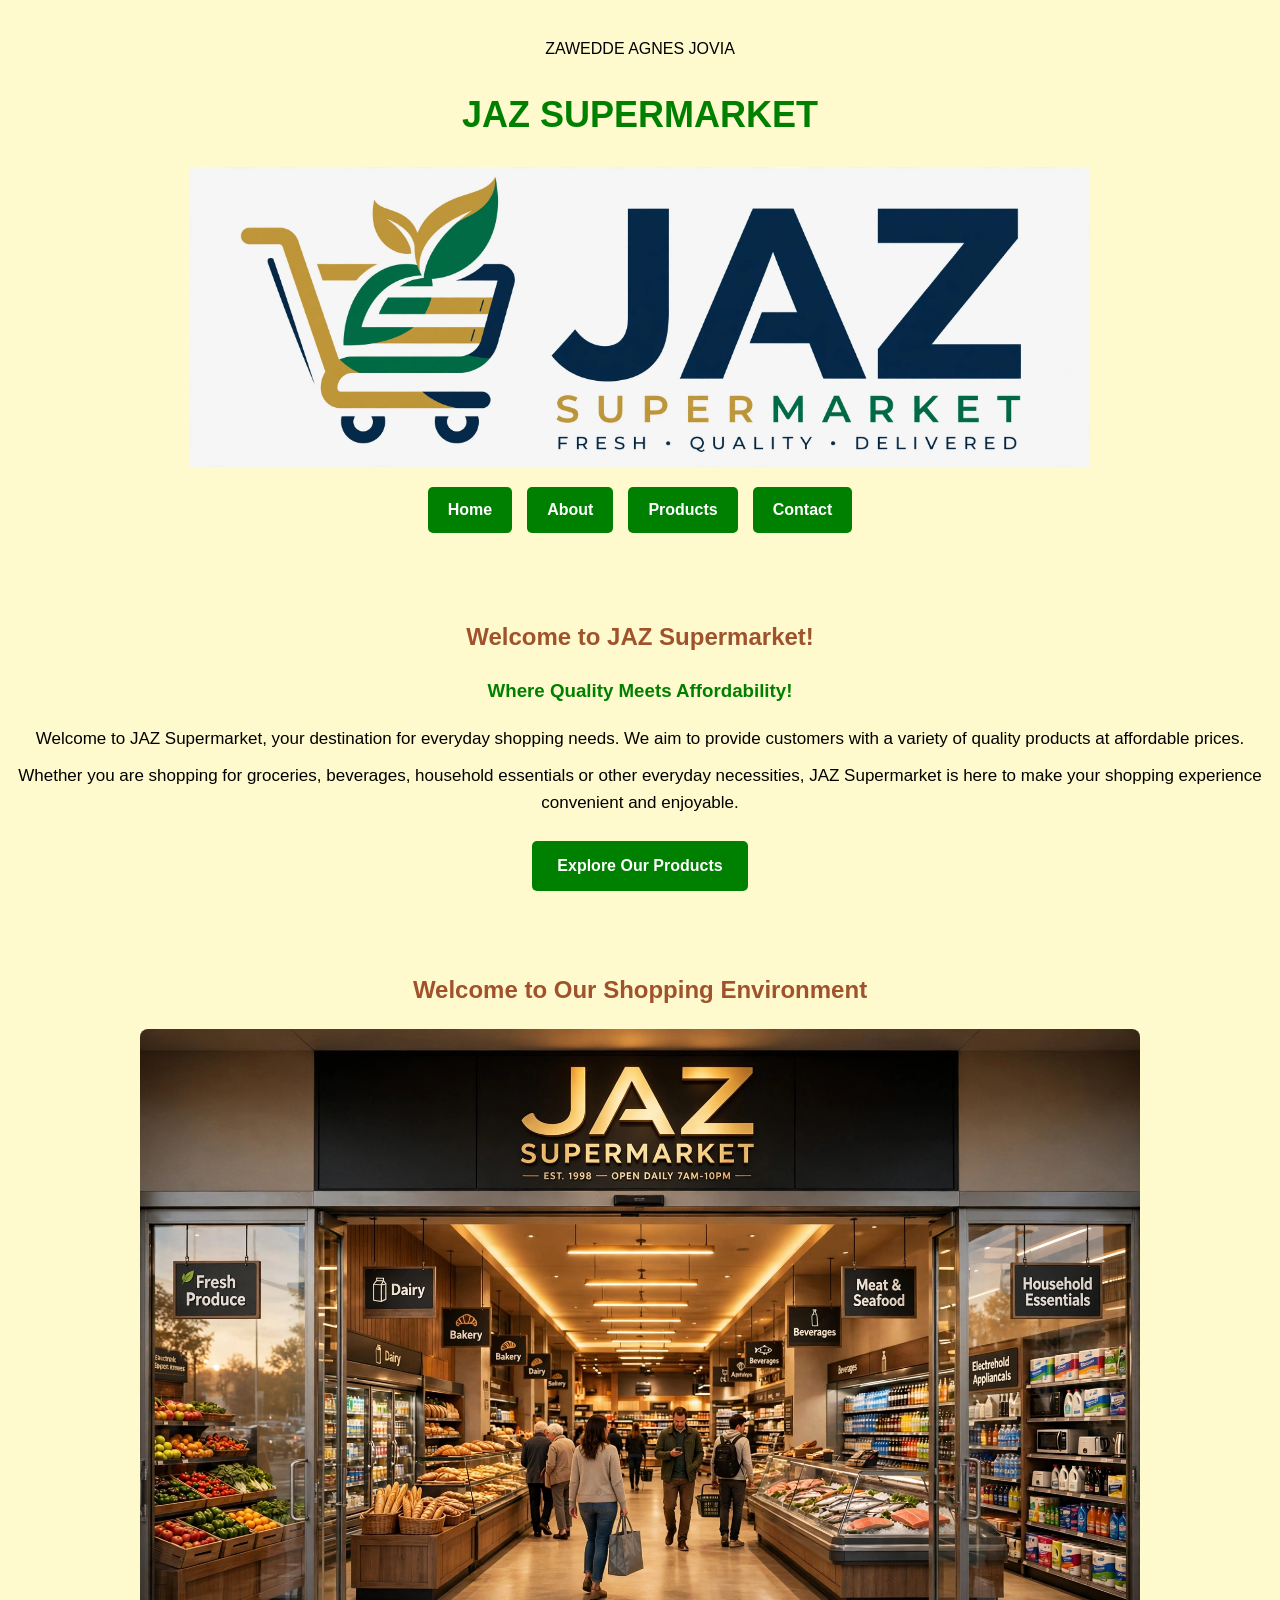
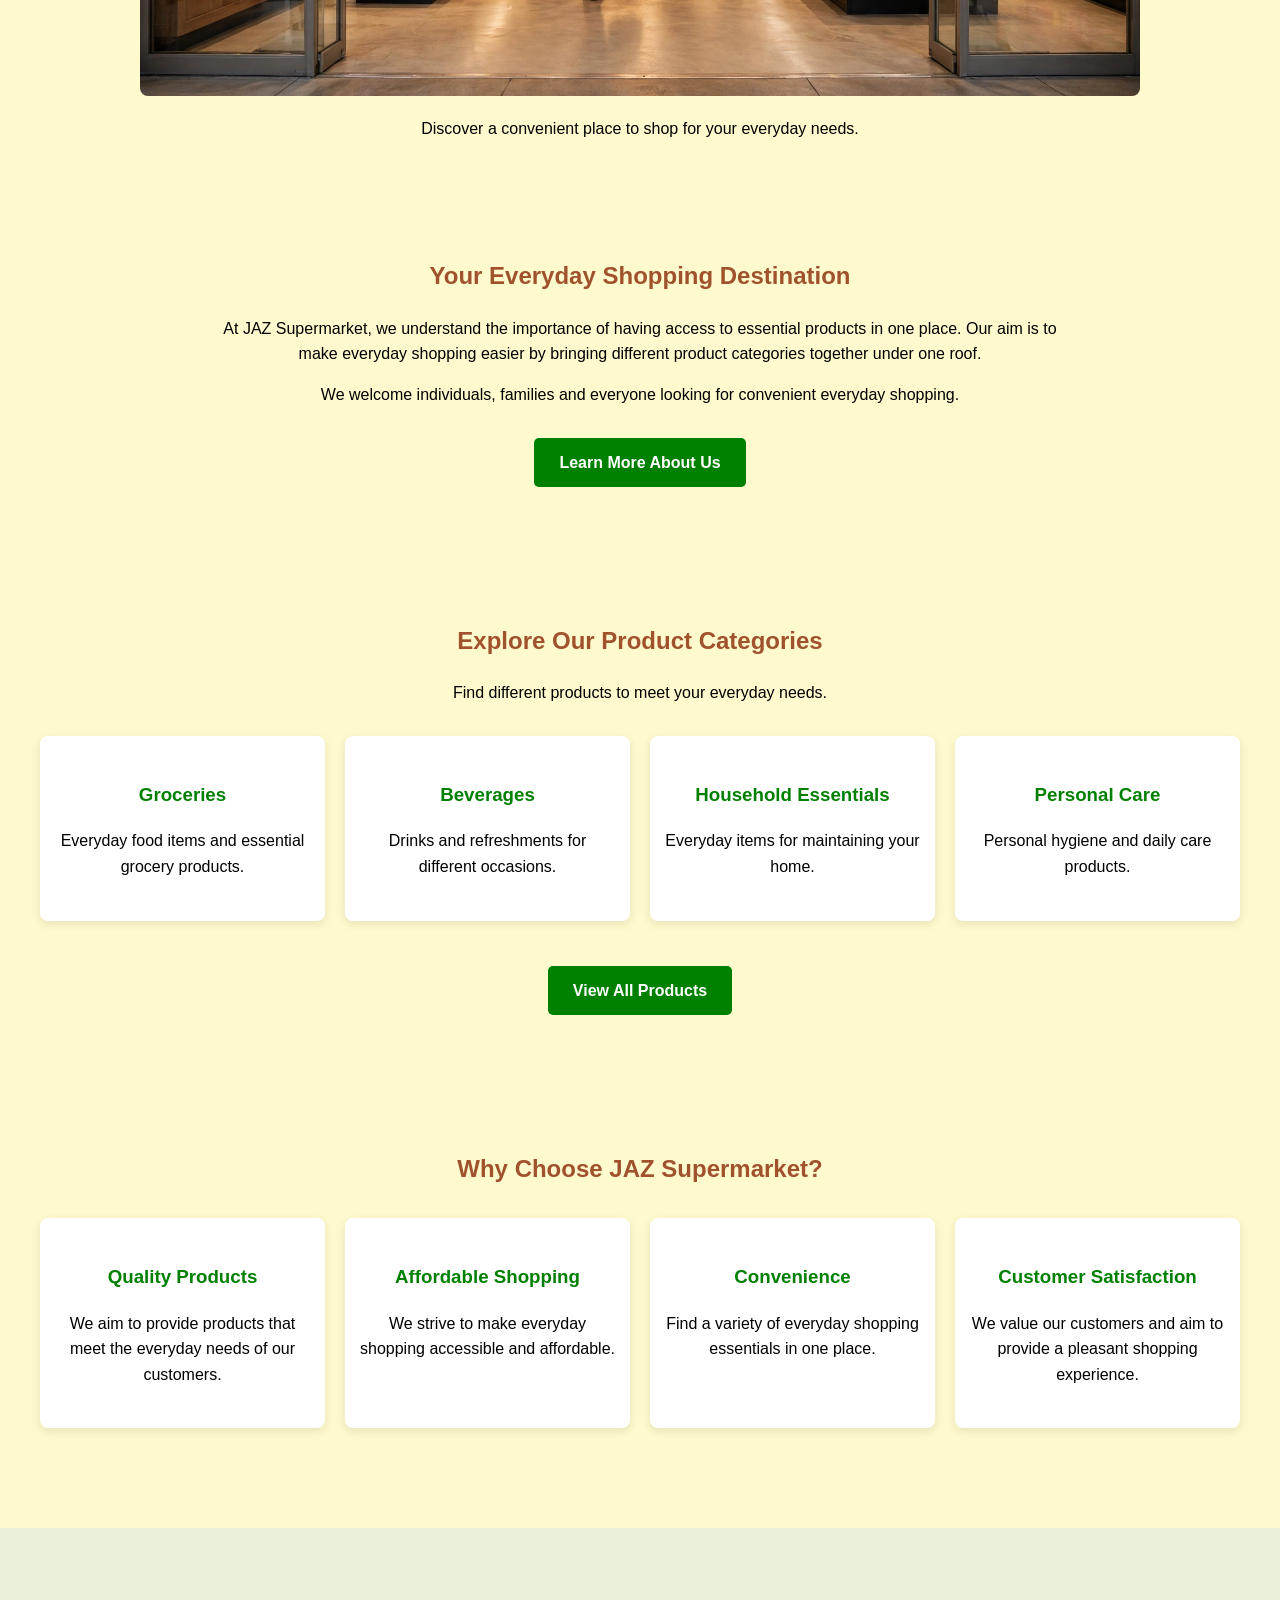
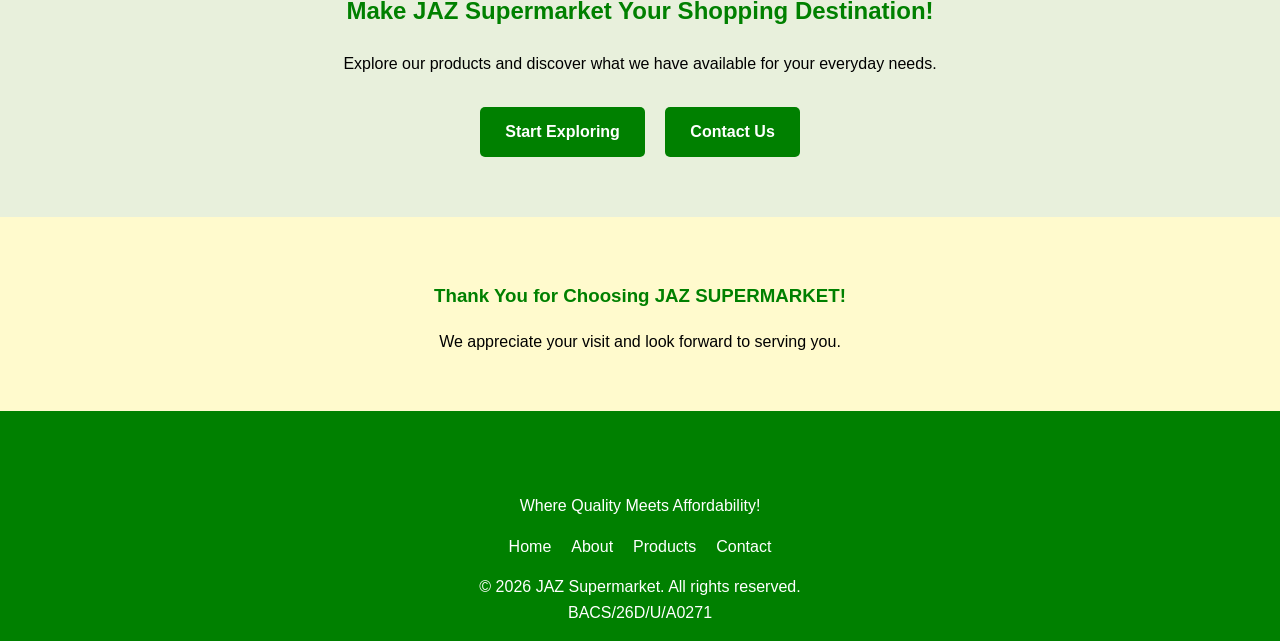
<file: index.html>
<!DOCTYPE html>
<html lang="en">

<head>
    <meta charset="UTF-8">
    <meta name="viewport" content="width=device-width, initial-scale=1.0">

    <meta name="description" content="Welcome to JAZ Supermarket. Find quality products at affordable prices for all your everyday shopping needs.">

    <title>JAZ Supermarket | Home</title>

    <link rel="stylesheet" href="style.css">
</head>

<body>

    <!-- =========================
         WEBSITE HEADER
    ========================== -->

    <header class="site-header">
<p>ZAWEDDE AGNES JOVIA</p>
        <h1>JAZ SUPERMARKET</h1>

        <img
            src="logo.png"
            alt="JAZ Supermarket Logo"
            class="logo"
        >

        <nav class="navigation">
            <a href="Home.html">Home</a>
            <a href="About.html">About</a>
            <a href="Products.html">Products</a>
            <a href="Contact.html">Contact</a>
        </nav>

    </header>


    <!-- =========================
         MAIN WEBSITE CONTENT
    ========================== -->

    <main>

        <!-- WELCOME SECTION -->

        <section class="welcome-section">

            <h2>Welcome to JAZ Supermarket!</h2>

            <h3>Where Quality Meets Affordability!</h3>

            <p>
                Welcome to JAZ Supermarket, your destination for
                everyday shopping needs. We aim to provide customers
                with a variety of quality products at affordable prices.
            </p>

            <p>
                Whether you are shopping for groceries, beverages,
                household essentials or other everyday necessities,
                JAZ Supermarket is here to make your shopping experience
                convenient and enjoyable.
            </p>

            <a href="Products.html" class="shop-button">
                Explore Our Products
            </a>

        </section>


        <!-- SUPERMARKET IMAGE -->

        <section class="supermarket-section">

            <h2>Welcome to Our Shopping Environment</h2>

            <img
                src="home.png"
                alt="Side view of JAZ Supermarket"
                class="supermarket-image"
            >

            <p>
                Discover a convenient place to shop for your
                everyday needs.
            </p>

        </section>


        <!-- ABOUT OUR SUPERMARKET -->

        <section class="home-about">

            <h2>Your Everyday Shopping Destination</h2>

            <p>
                At JAZ Supermarket, we understand the importance
                of having access to essential products in one place.
                Our aim is to make everyday shopping easier by
                bringing different product categories together
                under one roof.
            </p>

            <p>
                We welcome individuals, families and everyone
                looking for convenient everyday shopping.
            </p>

            <a href="About.html" class="shop-button">
                Learn More About Us
            </a>

        </section>


        <!-- PRODUCT CATEGORIES -->

        <section class="categories-section">

            <h2>Explore Our Product Categories</h2>

            <p>
                Find different products to meet your everyday needs.
            </p>

            <div class="category-container">

                <div class="category-card">
                    <h3>Groceries</h3>
                    <p>
                        Everyday food items and essential
                        grocery products.
                    </p>
                </div>

                <div class="category-card">
                    <h3>Beverages</h3>
                    <p>
                        Drinks and refreshments for
                        different occasions.
                    </p>
                </div>

                <div class="category-card">
                    <h3>Household Essentials</h3>
                    <p>
                        Everyday items for maintaining
                        your home.
                    </p>
                </div>

                <div class="category-card">
                    <h3>Personal Care</h3>
                    <p>
                        Personal hygiene and daily
                        care products.
                    </p>
                </div>

            </div>

            <a href="Products.html" class="shop-button">
                View All Products
            </a>

        </section>


        <!-- WHY SHOP WITH US -->

        <section class="why-choose-us">

            <h2>Why Choose JAZ Supermarket?</h2>

            <div class="benefits-container">

                <div class="benefit-card">
                    <h3>Quality Products</h3>
                    <p>
                        We aim to provide products that meet
                        the everyday needs of our customers.
                    </p>
                </div>

                <div class="benefit-card">
                    <h3>Affordable Shopping</h3>
                    <p>
                        We strive to make everyday shopping
                        accessible and affordable.
                    </p>
                </div>

                <div class="benefit-card">
                    <h3>Convenience</h3>
                    <p>
                        Find a variety of everyday shopping
                        essentials in one place.
                    </p>
                </div>

                <div class="benefit-card">
                    <h3>Customer Satisfaction</h3>
                    <p>
                        We value our customers and aim to
                        provide a pleasant shopping experience.
                    </p>
                </div>

            </div>

        </section>


        <!-- CUSTOMER CALL TO ACTION -->

        <section class="home-cta">

            <h2>Make JAZ Supermarket Your Shopping Destination!</h2>

            <p>
                Explore our products and discover what we have
                available for your everyday needs.
            </p>

            <a href="Products.html" class="shop-button">
                Start Exploring
            </a>

            <a href="Contact.html" class="contact-button">
                Contact Us
            </a>

        </section>


        <!-- CLOSING SECTION -->

        <section class="closing-section">

            <h3>Thank You for Choosing JAZ SUPERMARKET!</h3>

            <p>
                We appreciate your visit and look forward
                to serving you.
            </p>

        </section>

    </main>


    <!-- =========================
         WEBSITE FOOTER
    ========================== -->

    <footer class="site-footer">

        <h3>JAZ SUPERMARKET</h3>

        <p>Where Quality Meets Affordability!</p>

        <div class="footer-links">
            <a href="Home.html">Home</a>
            <a href="About.html">About</a>
            <a href="Products.html">Products</a>
            <a href="Contact.html">Contact</a>
        </div>

        <p>
            &copy; <span id="year"></span>
            JAZ Supermarket. All rights reserved.
        </p>
<p>BACS/26D/U/A0271</p>
    </footer>


    <!-- AUTOMATIC COPYRIGHT YEAR -->

    <script>
        document.getElementById("year").textContent =
            new Date().getFullYear();
    </script>

</body>
</html>
</file>
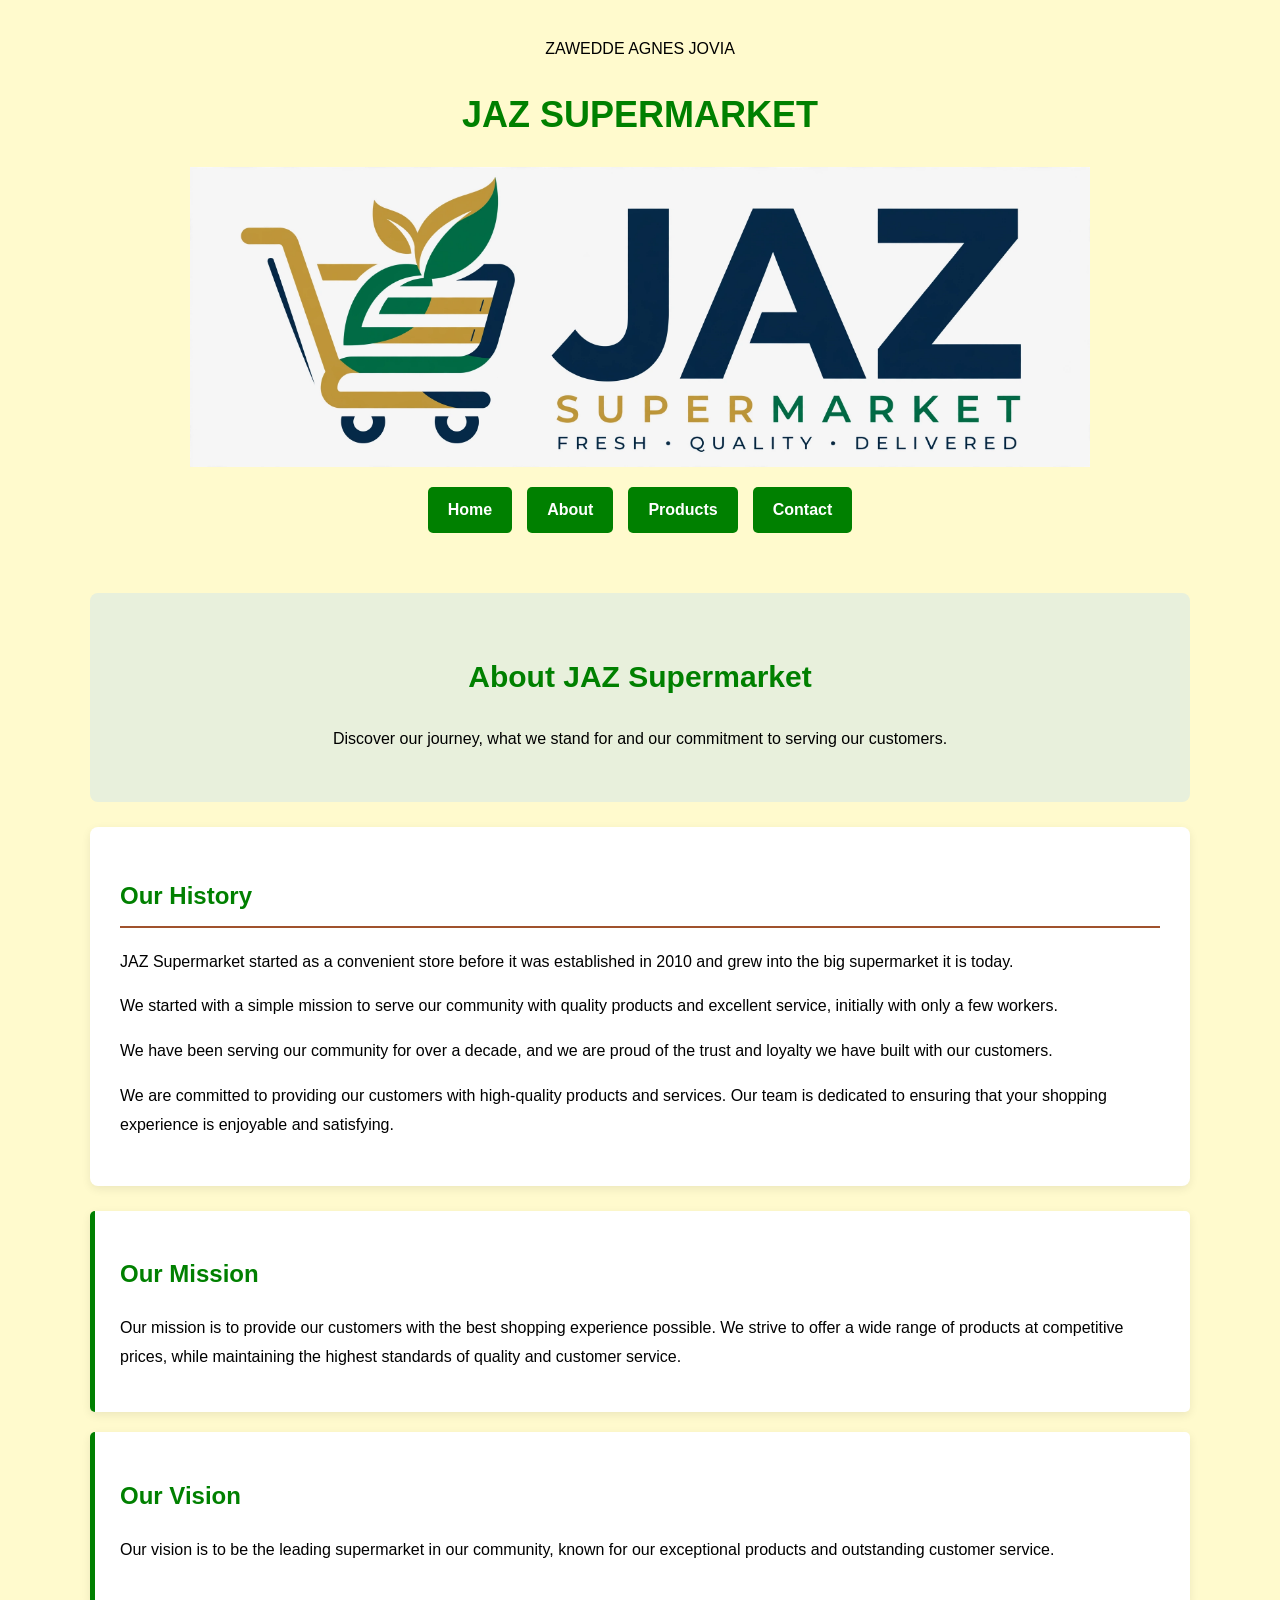
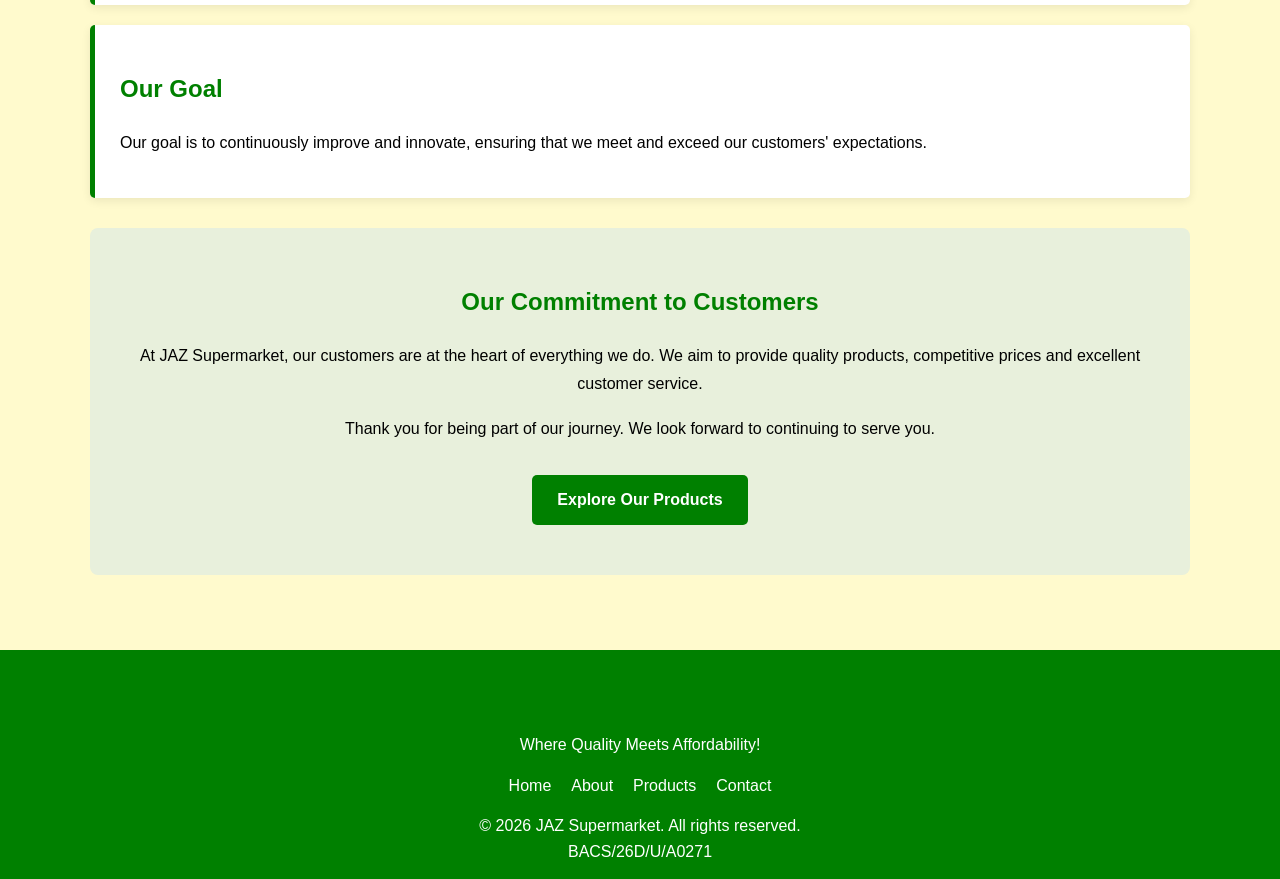
<file: About.html>
<!DOCTYPE html>
<html lang="en">

<head>
    <meta charset="UTF-8">
    <meta name="viewport" content="width=device-width, initial-scale=1.0">

    <meta name="description" content="Learn about JAZ Supermarket, our history, mission, vision and commitment to providing quality products and excellent customer service.">

    <title>About Us | JAZ Supermarket</title>

    <link rel="stylesheet" href="style.css">
</head>

<body>

    <!-- =========================
         WEBSITE HEADER
    ========================== -->

    <header class="site-header">
    <p>ZAWEDDE AGNES JOVIA</p>
        <h1>JAZ SUPERMARKET</h1>

        <img
            src="logo.png"
            alt="JAZ Supermarket Logo"
            class="logo"
        >

        <nav class="navigation">
            <a href="Home.html">Home</a>
            <a href="About.html">About</a>
            <a href="Products.html">Products</a>
            <a href="Contact.html">Contact</a>
        </nav>

    </header>


    <!-- =========================
         ABOUT PAGE CONTENT
    ========================== -->

    <main class="about-page">

        <!-- PAGE INTRODUCTION -->

        <section class="about-intro">

            <h2>About JAZ Supermarket</h2>

            <p>
                Discover our journey, what we stand for and
                our commitment to serving our customers.
            </p>

        </section>


        <!-- OUR HISTORY -->

        <section class="about-history">

            <h2>Our History</h2>

            <p>
                JAZ Supermarket started as a convenient store
                before it was established in 2010 and grew into
                the big supermarket it is today.
            </p>

            <p>
                We started with a simple mission to serve our
                community with quality products and excellent
                service, initially with only a few workers.
            </p>

            <p>
                We have been serving our community for over
                a decade, and we are proud of the trust and
                loyalty we have built with our customers.
            </p>

            <p>
                We are committed to providing our customers
                with high-quality products and services.
                Our team is dedicated to ensuring that your
                shopping experience is enjoyable and satisfying.
            </p>

        </section>


        <!-- MISSION -->

        <section class="about-value">

            <h2>Our Mission</h2>

            <p>
                Our mission is to provide our customers with
                the best shopping experience possible.
                We strive to offer a wide range of products
                at competitive prices, while maintaining
                the highest standards of quality and
                customer service.
            </p>

        </section>


        <!-- VISION -->

        <section class="about-value">

            <h2>Our Vision</h2>

            <p>
                Our vision is to be the leading supermarket
                in our community, known for our exceptional
                products and outstanding customer service.
            </p>

        </section>


        <!-- GOALS -->

        <section class="about-value">

            <h2>Our Goal</h2>

            <p>
                Our goal is to continuously improve and
                innovate, ensuring that we meet and exceed
                our customers' expectations.
            </p>

        </section>


        <!-- CUSTOMER COMMITMENT -->

        <section class="about-commitment">

            <h2>Our Commitment to Customers</h2>

            <p>
                At JAZ Supermarket, our customers are at
                the heart of everything we do. We aim to
                provide quality products, competitive prices
                and excellent customer service.
            </p>

            <p>
                Thank you for being part of our journey.
                We look forward to continuing to serve you.
            </p>

            <a href="Products.html" class="shop-button">
                Explore Our Products
            </a>

        </section>

    </main>


    <!-- =========================
         WEBSITE FOOTER
    ========================== -->

    <footer class="site-footer">

        <h3>JAZ SUPERMARKET</h3>

        <p>Where Quality Meets Affordability!</p>

        <div class="footer-links">
            <a href="Home.html">Home</a>
            <a href="About.html">About</a>
            <a href="Products.html">Products</a>
            <a href="Contact.html">Contact</a>
        </div>

        <p>
            &copy; <span id="year"></span>
            JAZ Supermarket. All rights reserved.
        </p>
<p>BACS/26D/U/A0271</p>
    </footer>


    <!-- AUTOMATIC COPYRIGHT YEAR -->

    <script>
        document.getElementById("year").textContent =
            new Date().getFullYear();
    </script>

</body>
</html>
</file>
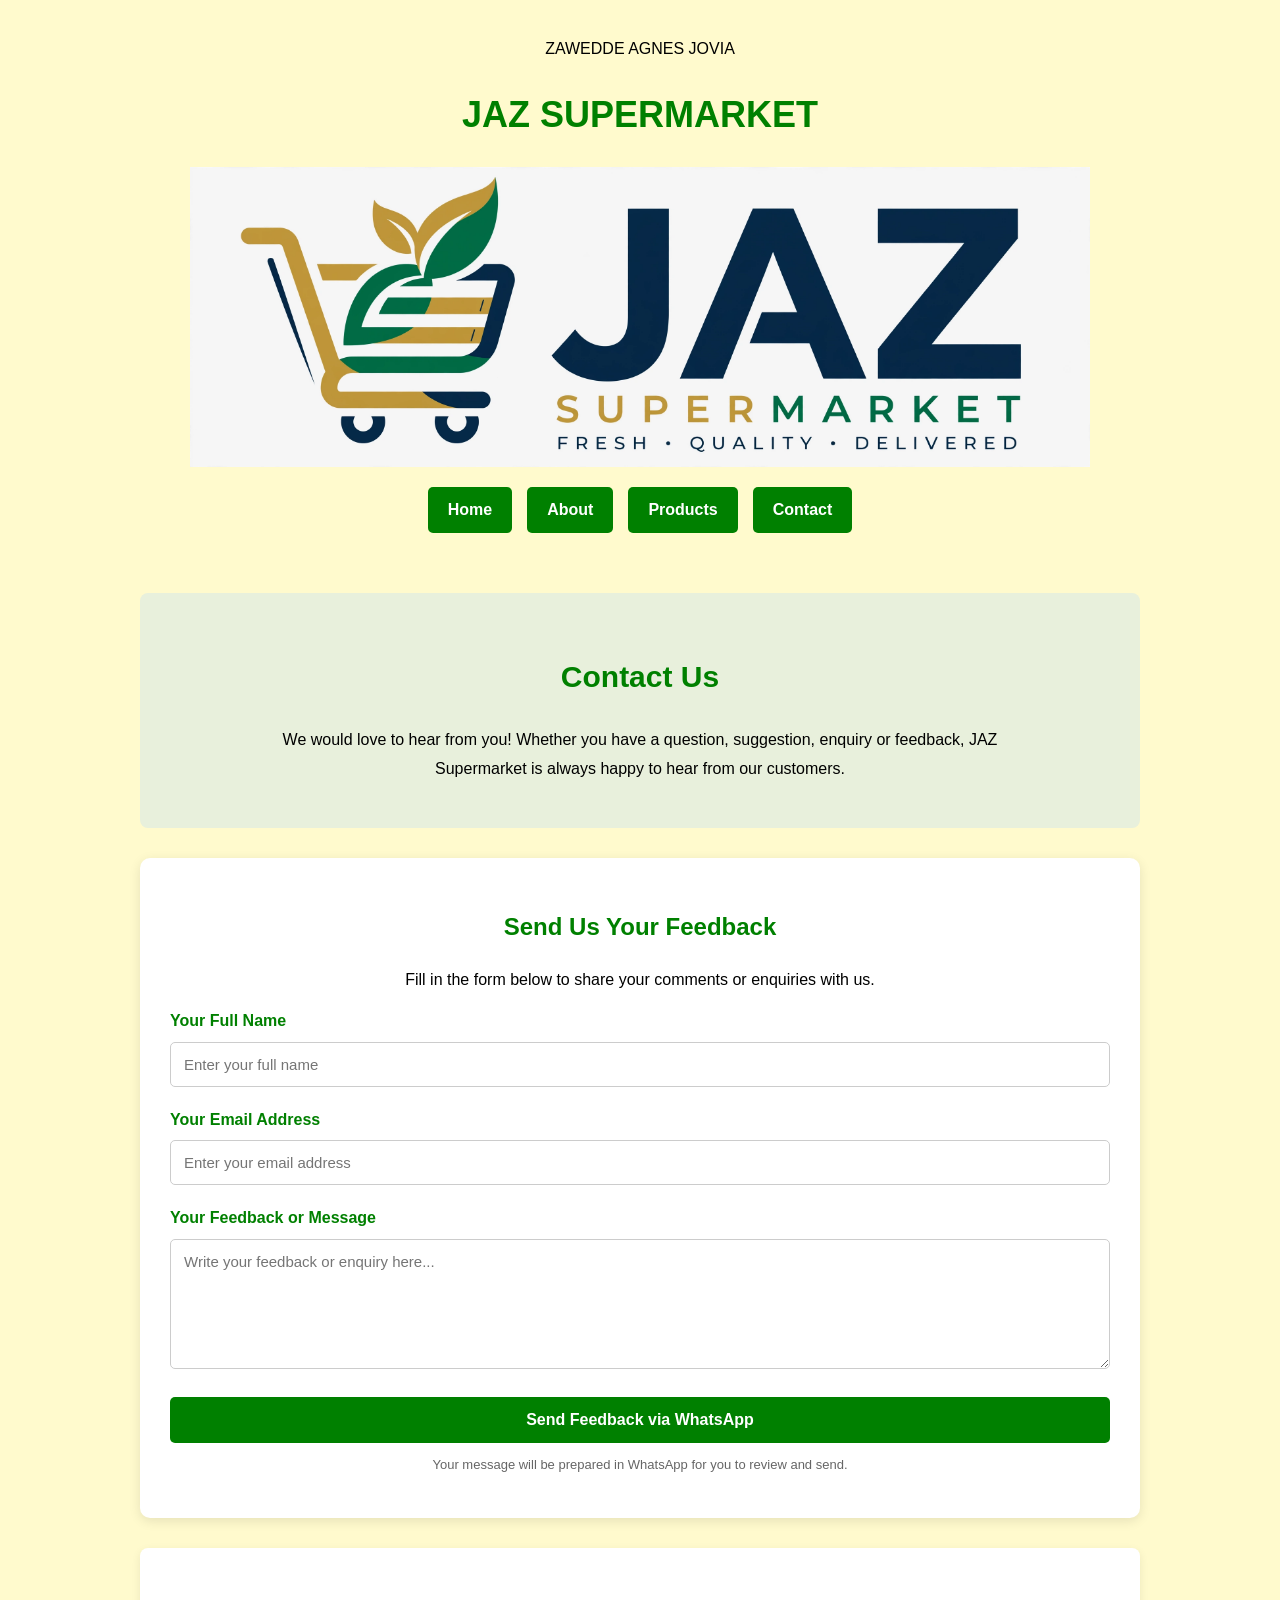
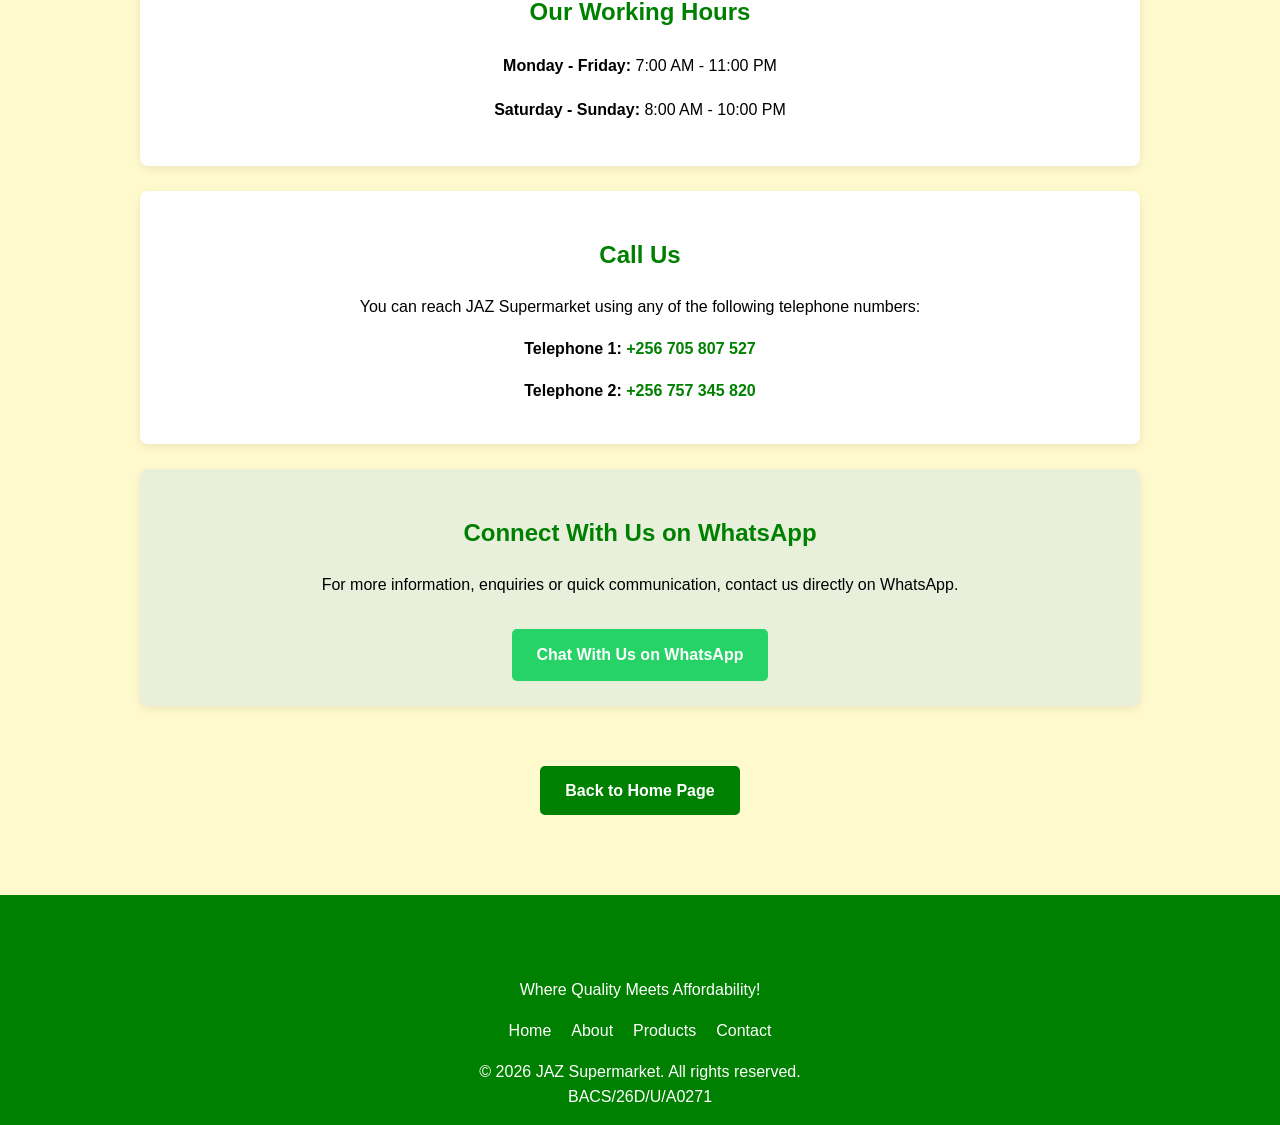
<file: Contact.html>
<!DOCTYPE html>
<html lang="en">

<head>
    <meta charset="UTF-8">
    <meta name="viewport" content="width=device-width, initial-scale=1.0">

    <meta name="description" content="Contact JAZ Supermarket for enquiries, feedback and customer support.">

    <title>Contact Us | JAZ Supermarket</title>

    <link rel="stylesheet" href="style.css">
</head>

<body>

    <!-- =========================
         WEBSITE HEADER
    ========================== -->

    <header class="site-header">
<p>ZAWEDDE AGNES JOVIA</p>
        <h1>JAZ SUPERMARKET</h1>

        <img
            src="logo.png"
            alt="JAZ Supermarket Logo"
            class="logo"
        >

        <nav class="navigation">
            <a href="Home.html">Home</a>
            <a href="About.html">About</a>
            <a href="Products.html">Products</a>
            <a href="Contact.html">Contact</a>
        </nav>

    </header>


    <!-- =========================
         CONTACT PAGE CONTENT
    ========================== -->

    <main class="contact-page">

        <!-- INTRODUCTION -->

        <section class="contact-intro">

            <h2>Contact Us</h2>

            <p>
                We would love to hear from you!
                Whether you have a question, suggestion,
                enquiry or feedback, JAZ Supermarket is
                always happy to hear from our customers.
            </p>

        </section>


        <!-- CONTACT FORM -->

        <section class="contact-form-section">

            <h2>Send Us Your Feedback</h2>

            <p>
                Fill in the form below to share your
                comments or enquiries with us.
            </p>

            <form id="feedbackForm">

                <div class="form-group">

                    <label for="customerName">
                        Your Full Name
                    </label>

                    <input
                        type="text"
                        id="customerName"
                        name="customerName"
                        placeholder="Enter your full name"
                        required
                    >

                </div>


                <div class="form-group">

                    <label for="customerEmail">
                        Your Email Address
                    </label>

                    <input
                        type="email"
                        id="customerEmail"
                        name="customerEmail"
                        placeholder="Enter your email address"
                        required
                    >

                </div>


                <div class="form-group">

                    <label for="feedback">
                        Your Feedback or Message
                    </label>

                    <textarea
                        id="feedback"
                        name="feedback"
                        rows="6"
                        placeholder="Write your feedback or enquiry here..."
                        required
                    ></textarea>

                </div>


                <button type="submit" class="submit-button">
                    Send Feedback via WhatsApp
                </button>

            </form>

            <p class="form-note">
                Your message will be prepared in WhatsApp
                for you to review and send.
            </p>

        </section>


        <!-- WORKING HOURS -->

        <section class="working-hours">

            <h2>Our Working Hours</h2>

            <div class="hours-list">

                <p>
                    <strong>Monday - Friday:</strong>
                    7:00 AM - 11:00 PM
                </p>

                <p>
                    <strong>Saturday - Sunday:</strong>
                    8:00 AM - 10:00 PM
                </p>

            </div>

        </section>


        <!-- TELEPHONE CONTACT -->

        <section class="telephone-section">

            <h2>Call Us</h2>

            <p>
                You can reach JAZ Supermarket using
                any of the following telephone numbers:
            </p>

            <p>
                <strong>Telephone 1:</strong>
                <a href="tel:+256705807527">
                    +256 705 807 527
                </a>
            </p>

            <p>
                <strong>Telephone 2:</strong>
                <a href="tel:+256757345820">
                    +256 757 345 820
                </a>
            </p>

        </section>


        <!-- WHATSAPP CONTACT -->

        <section class="whatsapp-section">

            <h2>Connect With Us on WhatsApp</h2>

            <p>
                For more information, enquiries or quick
                communication, contact us directly on WhatsApp.
            </p>

            <a
                href="https://wa.me/256705807527"
                target="_blank"
                rel="noopener noreferrer"
                class="whatsapp-button"
            >
                Chat With Us on WhatsApp
            </a>

        </section>


        <!-- RETURN HOME -->

        <section class="back-home">

            <a href="Home.html" class="shop-button">
                Back to Home Page
            </a>

        </section>

    </main>


    <!-- =========================
         WEBSITE FOOTER
    ========================== -->

    <footer class="site-footer">

        <h3>JAZ SUPERMARKET</h3>

        <p>Where Quality Meets Affordability!</p>

        <div class="footer-links">

            <a href="Home.html">Home</a>
            <a href="About.html">About</a>
            <a href="Products.html">Products</a>
            <a href="Contact.html">Contact</a>

        </div>

        <p>
            &copy; <span id="year"></span>
            JAZ Supermarket. All rights reserved.
        </p>
<p>BACS/26D/U/A0271</p>
    </footer>


    <!-- =========================
         JAVASCRIPT
    ========================== -->

    <script>

        // Automatic Copyright Year

        document.getElementById("year").textContent =
            new Date().getFullYear();


        // WhatsApp Feedback Form

        document.getElementById("feedbackForm")
            .addEventListener("submit", function(event) {

                event.preventDefault();

                const name =
                    document.getElementById("customerName").value;

                const email =
                    document.getElementById("customerEmail").value;

                const feedback =
                    document.getElementById("feedback").value;

                const message =
                    "JAZ SUPERMARKET - CUSTOMER FEEDBACK\n\n" +
                    "Name: " + name + "\n" +
                    "Email: " + email + "\n\n" +
                    "Feedback: " + feedback;

                const whatsappURL =
                    "https://wa.me/256705807527?text=" +
                    encodeURIComponent(message);

                window.open(
                    whatsappURL,
                    "_blank",
                    "noopener,noreferrer"
                );

            });

    </script>
</body>
</html>
</file>
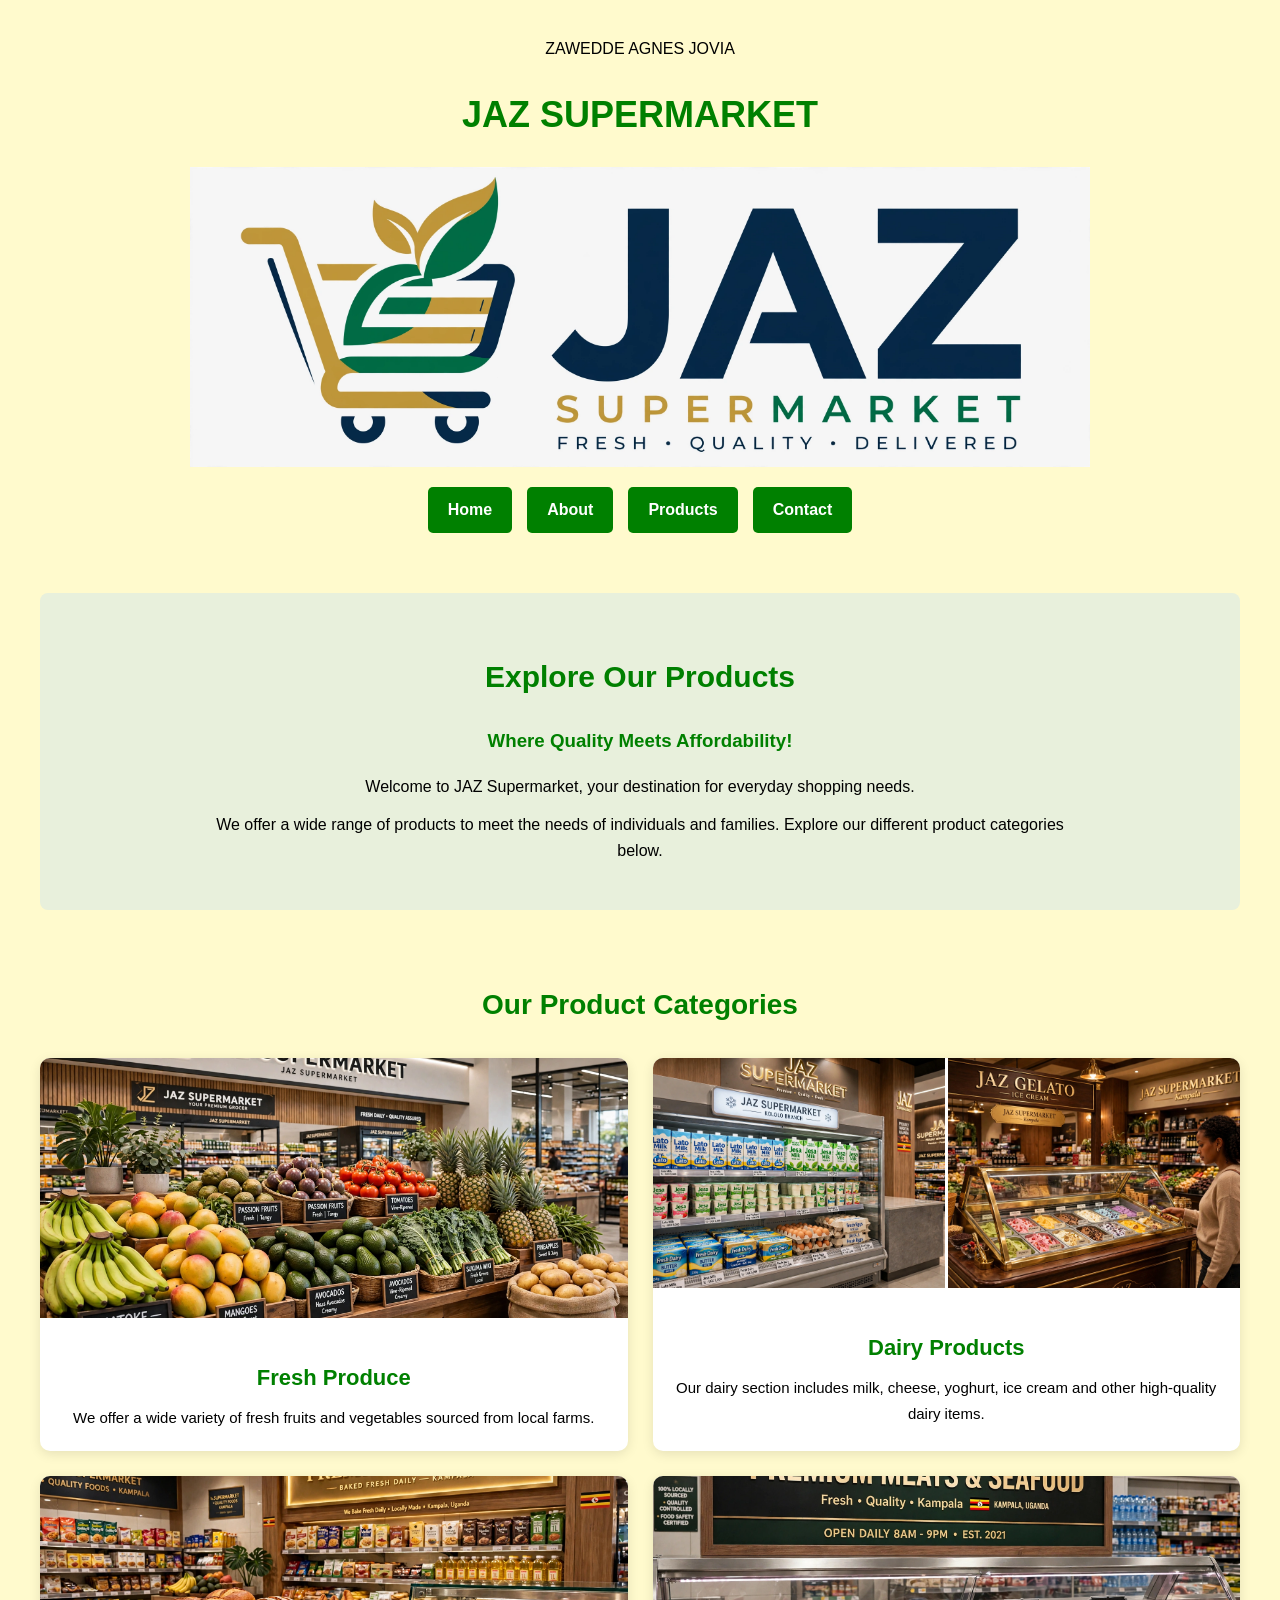
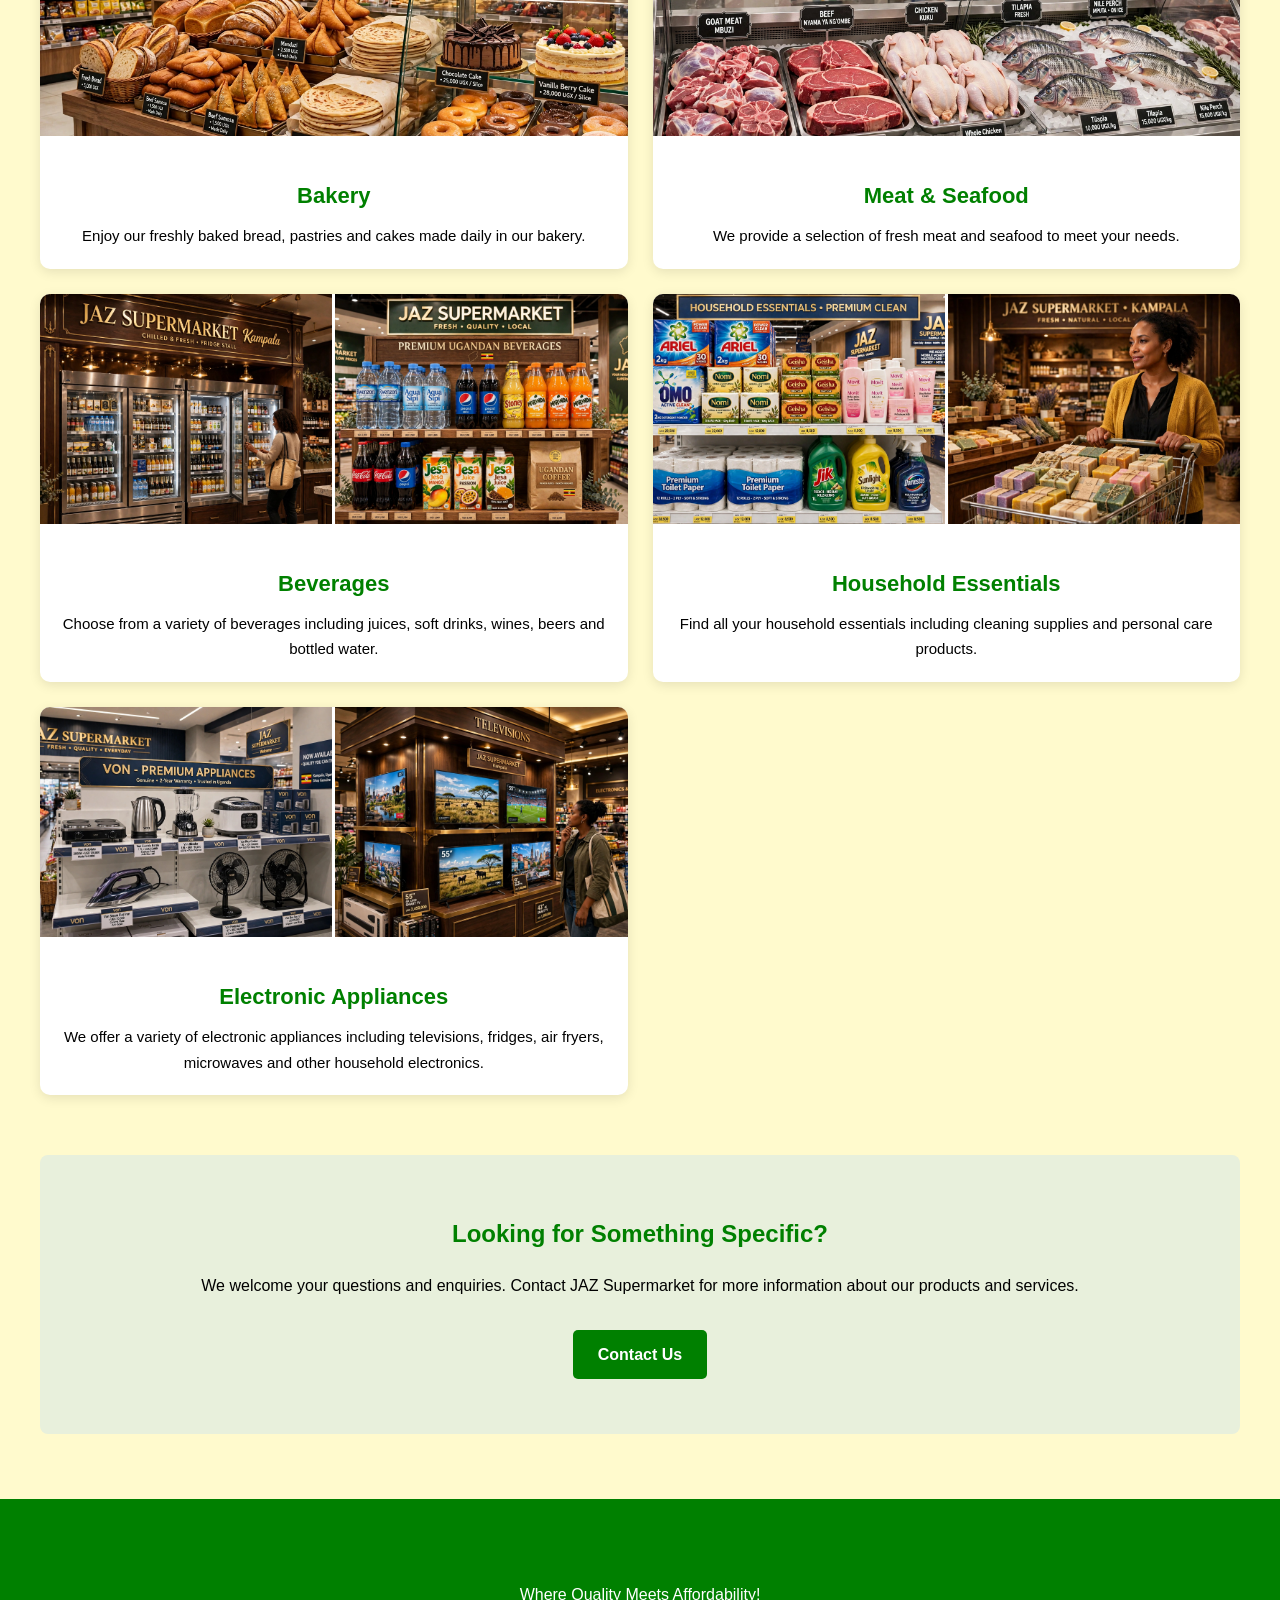
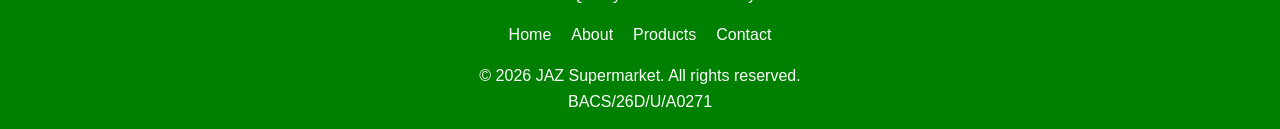
<file: Products.html>
<!DOCTYPE html>
<html lang="en">

<head>
    <meta charset="UTF-8">
    <meta name="viewport" content="width=device-width, initial-scale=1.0">

    <meta name="description" content="Explore the wide range of products available at JAZ Supermarket, including fresh produce, dairy, bakery, beverages, household essentials and electronics.">

    <title>Our Products | JAZ Supermarket</title>

    <link rel="stylesheet" href="style.css">
</head>

<body>

    <!-- =========================
         WEBSITE HEADER
    ========================== -->

    <header class="site-header">
<p>ZAWEDDE AGNES JOVIA</p>
        <h1>JAZ SUPERMARKET</h1>

        <img
            src="logo.png"
            alt="JAZ Supermarket Logo"
            class="logo"
        >

        <nav class="navigation">
            <a href="Home.html">Home</a>
            <a href="About.html">About</a>
            <a href="Products.html">Products</a>
            <a href="Contact.html">Contact</a>
        </nav>

    </header>


    <!-- =========================
         PRODUCTS PAGE
    ========================== -->

    <main class="products-page">

        <!-- INTRODUCTION -->

        <section class="products-intro">

            <h2>Explore Our Products</h2>

            <h3>Where Quality Meets Affordability!</h3>

            <p>
                Welcome to JAZ Supermarket, your destination
                for everyday shopping needs.
            </p>

            <p>
                We offer a wide range of products to meet
                the needs of individuals and families.
                Explore our different product categories below.
            </p>

        </section>


        <!-- PRODUCT CATEGORIES -->

        <section class="products-section">

            <h2>Our Product Categories</h2>

            <div class="product-list">


                <!-- FRESH PRODUCE -->

                <div class="product-item">

                    <img
                        src="vegetables.png"
                        alt="Fresh fruits and vegetables"
                        class="product-image"
                    >

                    <div class="product-info">

                        <h3>Fresh Produce</h3>

                        <p>
                            We offer a wide variety of fresh
                            fruits and vegetables sourced
                            from local farms.
                        </p>

                    </div>

                </div>


                <!-- DAIRY PRODUCTS -->

                <div class="product-item">

                    <div class="product-images">

                        <img
                            src="dairy.png"
                            alt="Dairy products"
                            class="product-image"
                        >

                        <img
                            src="ice cream.png"
                            alt="Ice cream"
                            class="product-image"
                        >

                    </div>

                    <div class="product-info">

                        <h3>Dairy Products</h3>

                        <p>
                            Our dairy section includes milk,
                            cheese, yoghurt, ice cream and
                            other high-quality dairy items.
                        </p>

                    </div>

                </div>


                <!-- BAKERY -->

                <div class="product-item">

                    <img
                        src="bakery.png"
                        alt="Fresh bakery products"
                        class="product-image"
                    >

                    <div class="product-info">

                        <h3>Bakery</h3>

                        <p>
                            Enjoy our freshly baked bread,
                            pastries and cakes made daily
                            in our bakery.
                        </p>

                    </div>

                </div>


                <!-- MEAT AND SEAFOOD -->

                <div class="product-item">

                    <img
                        src="meat.png"
                        alt="Meat and seafood products"
                        class="product-image"
                    >

                    <div class="product-info">

                        <h3>Meat &amp; Seafood</h3>

                        <p>
                            We provide a selection of fresh
                            meat and seafood to meet
                            your needs.
                        </p>

                    </div>

                </div>


                <!-- BEVERAGES -->

                <div class="product-item">

                    <div class="product-images">

                        <img
                            src="fridge.png"
                            alt="Beverage display refrigerators"
                            class="product-image"
                        >

                        <img
                            src="drinks.png"
                            alt="Different beverages"
                            class="product-image"
                        >

                    </div>

                    <div class="product-info">

                        <h3>Beverages</h3>

                        <p>
                            Choose from a variety of beverages
                            including juices, soft drinks,
                            wines, beers and bottled water.
                        </p>

                    </div>

                </div>


                <!-- HOUSEHOLD ESSENTIALS -->

                <div class="product-item">

                    <div class="product-images">

                        <img
                            src="essentials.png"
                            alt="Household essentials"
                            class="product-image"
                        >

                        <img
                            src="soap.png"
                            alt="Soap and cleaning products"
                            class="product-image"
                        >

                    </div>

                    <div class="product-info">

                        <h3>Household Essentials</h3>

                        <p>
                            Find all your household essentials
                            including cleaning supplies and
                            personal care products.
                        </p>

                    </div>

                </div>


                <!-- ELECTRONIC APPLIANCES -->

                <div class="product-item">

                    <div class="product-images">

                        <img
                            src="appliances.png"
                            alt="Electronic household appliances"
                            class="product-image"
                        >

                        <img
                            src="television.png"
                            alt="Television"
                            class="product-image"
                        >

                    </div>

                    <div class="product-info">

                        <h3>Electronic Appliances</h3>

                        <p>
                            We offer a variety of electronic
                            appliances including televisions,
                            fridges, air fryers, microwaves
                            and other household electronics.
                        </p>

                    </div>

                </div>


            </div>

        </section>


        <!-- CUSTOMER INFORMATION -->

        <section class="products-contact">

            <h2>Looking for Something Specific?</h2>

            <p>
                We welcome your questions and enquiries.
                Contact JAZ Supermarket for more information
                about our products and services.
            </p>

            <a href="Contact.html" class="shop-button">
                Contact Us
            </a>

        </section>

    </main>


    <!-- =========================
         WEBSITE FOOTER
    ========================== -->

    <footer class="site-footer">

        <h3>JAZ SUPERMARKET</h3>

        <p>Where Quality Meets Affordability!</p>

        <div class="footer-links">

            <a href="Home.html">Home</a>
            <a href="About.html">About</a>
            <a href="Products.html">Products</a>
            <a href="Contact.html">Contact</a>

        </div>

        <p>
            &copy; <span id="year"></span>
            JAZ Supermarket. All rights reserved.
        </p>
<p>BACS/26D/U/A0271</p>
    </footer>


    <!-- AUTOMATIC COPYRIGHT YEAR -->

    <script>
        document.getElementById("year").textContent =
            new Date().getFullYear();
    </script>

</body>
</html>
</file>
<file: style.css>
/* ==============================
   GENERAL WEBSITE STYLING
================================= */

body {
    background-color: lemonchiffon;
    background-size: cover;
    background-position: center;
    background-repeat: no-repeat;
    background-attachment: fixed;

    color: black;
    font-family: Arial, Helvetica, sans-serif;
    margin: 0;
    padding: 0;
    line-height: 1.6;
}

/* ==============================
   WEBSITE HEADER
================================= */

.site-header {
    text-align: center;
    padding: 20px 15px;
}

h1 {
    color: green;
    text-align: center;
    font-size: 36px;
}

.logo {
    background-color: lemonchiffon;
    width: 100%;
    max-width: 900px;
    height: auto;
    max-height: 300px;
    object-fit: contain;
    display: block;
    margin: 20px auto;
}

/* ==============================
   NAVIGATION MENU
================================= */

.navigation {
    display: flex;
    justify-content: center;
    align-items: center;
    flex-wrap: wrap;
    gap: 15px;
    margin: 20px 0;
}

.navigation a {
    color: white;
    background-color: green;
    text-decoration: none;
    padding: 10px 20px;
    border-radius: 5px;
    font-weight: bold;
    transition: background-color 0.3s ease;
}

.navigation a:hover {
    background-color: #c65d0e;
}

/* ==============================
   HEADINGS
================================= */

h2 {
    color: #a0522d;
    text-align: center;
}

h3 {
    color: green;
    text-align: center;
}

/* ==============================
   WELCOME SECTION
================================= */

.welcome-section {
    text-align: center;
    padding: 25px 15px;
}

.welcome-section p {
    font-size: 17px;
    margin: 10px auto;
}

/* ==============================
   SUPERMARKET IMAGE
================================= */

.supermarket-section {
    text-align: center;
    padding: 20px 15px;
}

.supermarket-image {
    width: 100%;
    max-width: 1000px;
    height: auto;
    display: block;
    margin: 20px auto;
    border-radius: 8px;
}

/* ==============================
   CLOSING SECTION
================================= */

.closing-section {
    text-align: center;
    padding: 15px;
}

/* ==============================
   FOOTER
================================= */

.site-footer {
    background-color: green;
    color: white;
    text-align: center;
    padding: 15px;
    margin-top: 25px;
}

.site-footer p {
    margin: 0;
}

/* ==============================
   BUTTON HOVER
================================= */

button:hover {
    background-color: #c65d0e;
    cursor: pointer;
}

/* ==============================
   MOBILE RESPONSIVENESS
================================= */

@media screen and (max-width: 600px) {

    h1 {
        font-size: 27px;
    }

    h2 {
        font-size: 22px;
    }

    .logo {
        max-height: 180px;
    }

    .navigation {
        gap: 8px;
    }

    .navigation a {
        padding: 8px 12px;
        font-size: 14px;
    }

    .welcome-section p {
        font-size: 15px;
    }

}

/* ==============================
   HOME PAGE ADDITIONAL STYLING
================================= */

.home-about,
.categories-section,
.why-choose-us {
    text-align: center;
    padding: 40px 20px;
    margin: 20px auto;
    max-width: 1200px;
}

.home-about p,
.categories-section > p,
.why-choose-us p {
    max-width: 850px;
    margin: 15px auto;
}

/* PRODUCT CATEGORIES */

.category-container,
.benefits-container {
    display: grid;
    grid-template-columns: repeat(4, 1fr);
    gap: 20px;
    margin: 30px 0;
}

.category-card,
.benefit-card {
    background-color: white;
    padding: 25px 15px;
    border-radius: 8px;
    box-shadow: 0 3px 10px rgba(0, 0, 0, 0.1);
    transition: transform 0.3s ease;
}

.category-card:hover,
.benefit-card:hover {
    transform: translateY(-5px);
}

.category-card h3,
.benefit-card h3 {
    color: green;
}

/* ACTION BUTTONS */

.shop-button,
.contact-button {
    display: inline-block;
    background-color: green;
    color: white;
    text-decoration: none;
    padding: 12px 25px;
    margin: 15px 8px;
    border-radius: 5px;
    font-weight: bold;
    transition: background-color 0.3s ease;
}

.shop-button:hover,
.contact-button:hover {
    background-color: #c65d0e;
}

/* CALL TO ACTION SECTION */

.home-cta {
    background-color: #e8f0dc;
    text-align: center;
    padding: 45px 20px;
    margin: 30px 0;
}

.home-cta h2 {
    color: green;
}

/* FOOTER LINKS */

.footer-links {
    display: flex;
    justify-content: center;
    flex-wrap: wrap;
    gap: 20px;
    margin: 15px 0;
}

.footer-links a {
    color: white;
    text-decoration: none;
}

.footer-links a:hover {
    color: #ffe4b5;
    text-decoration: underline;
}

/* RESPONSIVE LAYOUT */

@media screen and (max-width: 800px) {

    .category-container,
    .benefits-container {
        grid-template-columns: repeat(2, 1fr);
    }

}

@media screen and (max-width: 500px) {

    .category-container,
    .benefits-container {
        grid-template-columns: 1fr;
    }

    .home-about,
    .categories-section,
    .why-choose-us {
        padding: 25px 15px;
    }

    .shop-button,
    .contact-button {
        padding: 10px 16px;
    }

    
}

/* ==============================
   ABOUT PAGE STYLING
================================= */

.about-page {
    max-width: 1100px;
    margin: 0 auto;
    padding: 20px;
}

.about-intro {
    text-align: center;
    padding: 35px 20px;
    background-color: #e8f0dc;
    border-radius: 8px;
    margin-bottom: 25px;
}

.about-intro h2 {
    color: green;
    font-size: 30px;
}

.about-history {
    background-color: white;
    padding: 30px;
    margin: 25px 0;
    border-radius: 8px;
    box-shadow: 0 3px 10px rgba(0, 0, 0, 0.08);
}

.about-history h2 {
    text-align: left;
    color: green;
    border-bottom: 2px solid #a0522d;
    padding-bottom: 10px;
}

.about-history p,
.about-value p,
.about-commitment p {
    font-size: 16px;
    line-height: 1.8;
}

.about-value {
    background-color: white;
    padding: 25px;
    margin: 20px 0;
    border-left: 5px solid green;
    border-radius: 5px;
    box-shadow: 0 3px 10px rgba(0, 0, 0, 0.08);
}

.about-value h2 {
    text-align: left;
    color: green;
}

.about-commitment {
    text-align: center;
    background-color: #e8f0dc;
    padding: 35px 20px;
    margin: 30px 0;
    border-radius: 8px;
}

.about-commitment h2 {
    color: green;
}

/* MOBILE RESPONSIVENESS */

@media screen and (max-width: 600px) {

    .about-page {
        padding: 12px;
    }

    .about-history,
    .about-value {
        padding: 20px;
    }

    .about-intro h2 {
        font-size: 24px;
    }

    .about-history p,
    .about-value p,
    .about-commitment p {
        font-size: 15px;
    }

}

/* ==============================
   PRODUCTS PAGE STYLING
================================= */

.products-page {
    max-width: 1200px;
    margin: 0 auto;
    padding: 20px;
}

/* INTRODUCTION */

.products-intro {
    text-align: center;
    padding: 35px 20px;
    background-color: #e8f0dc;
    border-radius: 8px;
    margin-bottom: 30px;
}

.products-intro h2 {
    color: green;
    font-size: 30px;
}

.products-intro p {
    max-width: 850px;
    margin: 12px auto;
}

/* PRODUCT SECTION */

.products-section {
    text-align: center;
    padding: 20px 0;
}

.products-section > h2 {
    color: green;
    font-size: 28px;
    margin-bottom: 30px;
}

/* PRODUCT GRID */

.product-list {
    display: grid;
    grid-template-columns: repeat(2, 1fr);
    gap: 25px;
}

/* INDIVIDUAL PRODUCT CARDS */

.product-item {
    background-color: white;
    border-radius: 10px;
    overflow: hidden;
    box-shadow: 0 3px 12px rgba(0, 0, 0, 0.10);
    transition: transform 0.3s ease,
                box-shadow 0.3s ease;
    text-align: center;
}

.product-item:hover {
    transform: translateY(-5px);
    box-shadow: 0 6px 18px rgba(0, 0, 0, 0.15);
}

/* PRODUCT IMAGES */

.product-image {
    width: 100%;
    height: 260px;
    object-fit: cover;
    display: block;
}

/* MULTIPLE IMAGES */

.product-images {
    display: grid;
    grid-template-columns: repeat(2, 1fr);
    gap: 3px;
}

.product-images .product-image {
    height: 230px;
}

/* PRODUCT INFORMATION */

.product-info {
    padding: 20px;
}

.product-info h3 {
    color: green;
    font-size: 22px;
    margin-bottom: 10px;
}

.product-info p {
    font-size: 15px;
    line-height: 1.7;
    margin: 0;
}

/* PRODUCT CONTACT SECTION */

.products-contact {
    background-color: #e8f0dc;
    text-align: center;
    padding: 40px 20px;
    margin: 40px 0 20px;
    border-radius: 8px;
}

.products-contact h2 {
    color: green;
}

/* MOBILE RESPONSIVENESS */

@media screen and (max-width: 800px) {

    .product-list {
        grid-template-columns: 1fr;
    }

    .product-image {
        height: 280px;
    }

}

@media screen and (max-width: 500px) {

    .products-page {
        padding: 12px;
    }

    .products-intro h2 {
        font-size: 24px;
    }

    .product-image {
        height: 220px;
    }

    .product-images .product-image {
        height: 170px;
    }

    .product-info {
        padding: 15px;
    }

}

/* ==============================
   CONTACT PAGE STYLING
================================= */

.contact-page {
    max-width: 1000px;
    margin: 0 auto;
    padding: 20px;
}

/* CONTACT INTRODUCTION */

.contact-intro {
    text-align: center;
    background-color: #e8f0dc;
    padding: 35px 20px;
    border-radius: 8px;
    margin-bottom: 30px;
}

.contact-intro h2 {
    color: green;
    font-size: 30px;
}

.contact-intro p {
    max-width: 800px;
    margin: 10px auto;
    line-height: 1.8;
}

/* CONTACT FORM */

.contact-form-section {
    background-color: white;
    padding: 30px;
    border-radius: 10px;
    box-shadow: 0 3px 12px rgba(0, 0, 0, 0.1);
    margin-bottom: 30px;
}

.contact-form-section h2 {
    color: green;
    text-align: center;
}

.contact-form-section > p {
    text-align: center;
}

/* FORM GROUPS */

.form-group {
    margin-bottom: 20px;
}

.form-group label {
    display: block;
    margin-bottom: 8px;
    font-weight: bold;
    color: green;
}

.form-group input,
.form-group textarea {
    width: 100%;
    box-sizing: border-box;
    padding: 13px;
    border: 1px solid #ccc;
    border-radius: 5px;
    font-family: Arial, Helvetica, sans-serif;
    font-size: 15px;
}

.form-group input:focus,
.form-group textarea:focus {
    outline: none;
    border-color: green;
    box-shadow: 0 0 5px rgba(0, 128, 0, 0.2);
}

.form-group textarea {
    resize: vertical;
}

/* SUBMIT BUTTON */

.submit-button {
    display: block;
    width: 100%;
    background-color: green;
    color: white;
    padding: 14px;
    border: none;
    border-radius: 5px;
    font-size: 16px;
    font-weight: bold;
    cursor: pointer;
    transition: background-color 0.3s ease;
}

.submit-button:hover {
    background-color: #c65d0e;
}

.form-note {
    color: #666;
    font-size: 13px;
    margin-top: 12px;
}

/* WORKING HOURS */

.working-hours,
.telephone-section,
.whatsapp-section {
    background-color: white;
    padding: 25px;
    margin: 25px 0;
    border-radius: 8px;
    box-shadow: 0 3px 10px rgba(0, 0, 0, 0.08);
}

.working-hours h2,
.telephone-section h2,
.whatsapp-section h2 {
    color: green;
    text-align: center;
}

.hours-list {
    text-align: center;
    line-height: 1.8;
}

/* TELEPHONE LINKS */

.telephone-section {
    text-align: center;
}

.telephone-section a {
    color: green;
    text-decoration: none;
    font-weight: bold;
}

.telephone-section a:hover {
    text-decoration: underline;
}

/* WHATSAPP SECTION */

.whatsapp-section {
    text-align: center;
    background-color: #e8f0dc;
}

.whatsapp-button {
    display: inline-block;
    background-color: #25D366;
    color: white;
    padding: 13px 25px;
    margin-top: 15px;
    border-radius: 5px;
    text-decoration: none;
    font-weight: bold;
}

.whatsapp-button:hover {
    background-color: #128C7E;
}

/* BACK TO HOME */

.back-home {
    text-align: center;
    padding: 20px;
}

/* MOBILE RESPONSIVENESS */

@media screen and (max-width: 600px) {

    .contact-page {
        padding: 12px;
    }

    .contact-form-section {
        padding: 20px;
    }

    .contact-intro h2 {
        font-size: 24px;
    }

    .form-group input,
    .form-group textarea {
        font-size: 14px;
    }

}
</file>
